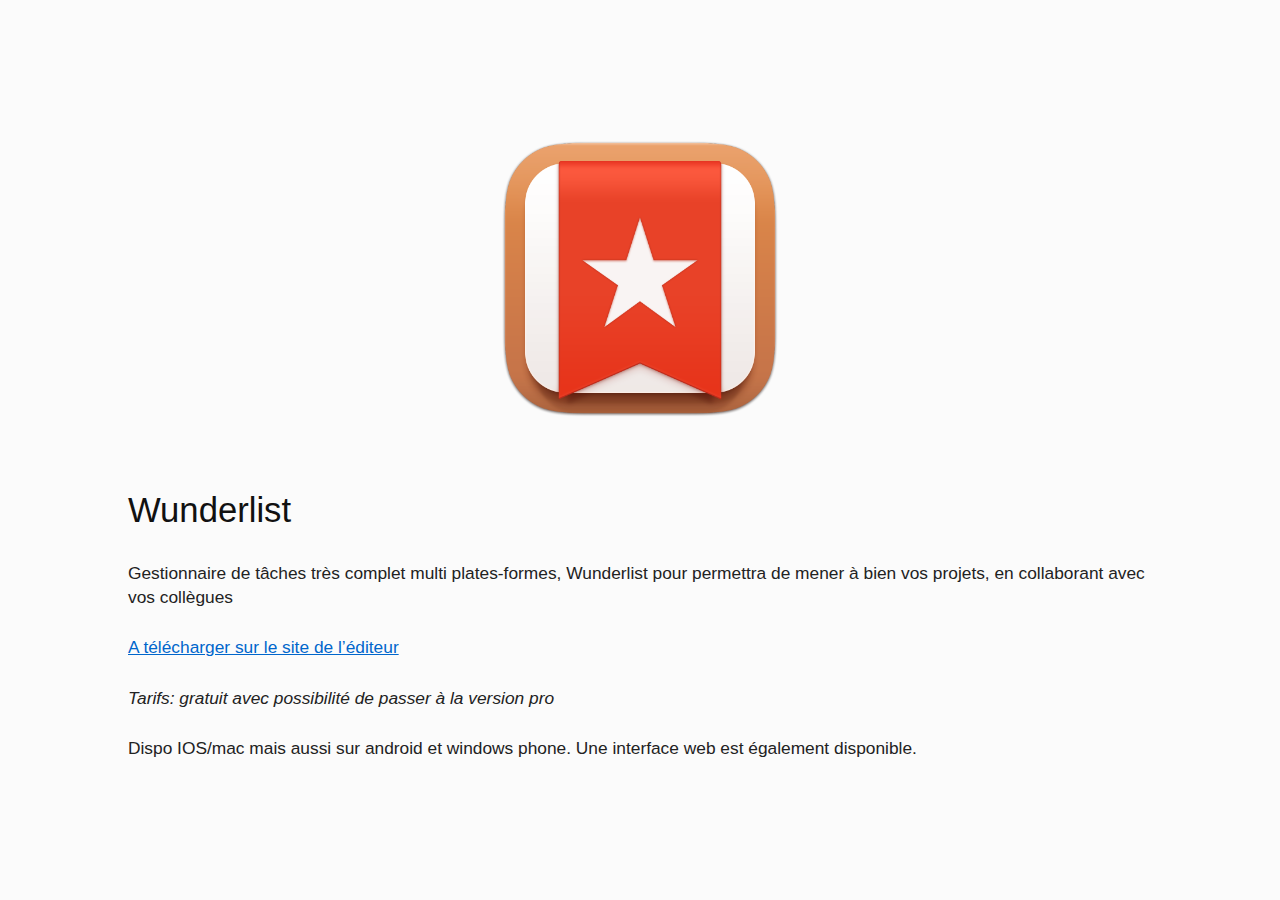
<file: ulysses/logiciels/wunderlist/index.html>
<!DOCTYPE html>
<html>
	<head>
		<meta name="viewport" content="width=device-width, initial-scale=1.0">
		<meta charset="utf-8" />
		<link rel="stylesheet" type="text/css" href="css/style.css" />
	</head>
<body>
<figure><img src="wunderlist.png" title="Wunderlist"/></figure>

<h2>Wunderlist</h2>

<p>Gestionnaire de tâches très complet multi plates-formes, Wunderlist pour permettra de mener à bien vos projets, en collaborant avec vos collègues</p>

<p><a href="https://www.wunderlist.com/fr/">A télécharger sur le site de l’éditeur</a></p>

<p><em>Tarifs: gratuit avec possibilité de passer à la version pro</em></p>

<p>Dispo IOS/mac mais aussi sur android et windows phone. Une interface web est également disponible.</p>

</body>
</html>
</file>
<file: ulysses/logiciels/wunderlist/css/style.css>
/*
	Helvetica Neue

	Demo css to show basic, more technical styling

	Visit http://www.ulyssesapp.com/styles for full reference

*/

body {font-size: 13pt;color:#222;background:#fbfbfb;font-family:"Helvetica Neue", Arial, Helvetica, sans-serif;line-height: 1.4;margin: 10%;}

h1, h2, h3, h4, h5, h6 {font-weight:normal;color:#111;}

h1 {font-size:3em;line-height:1;margin-bottom:0.5em;margin-top:2em;}

h2 {font-size:2em;margin-bottom:0.75em;margin-top:1.5em;}

h3 {font-size:1.5em;line-height:1;margin-top:1.5em;}

h4 {font-size:1.2em;line-height:1.25;margin-bottom:1.25em;}

h5 {font-size:1em;font-weight:bold;margin-bottom:1.5em;}

h6 {font-size:1em;font-weight:bold;}

h1 img, h2 img, h3 img, h4 img, h5 img, h6 img {margin:0;}

img {max-width: 100%;}

p {margin:0 0 1.5em;}
a:focus, a:hover {color:#09f;}
a {color:#06c;text-decoration:underline;}
blockquote {margin:1.5em;color:#666;}
strong, dfn {font-weight:bold;}
em, dfn {font-style:italic;}

del {color:#666;}
pre {margin:1.5em 0;white-space:pre;}
pre, code, tt {font:1em 'andale mono', 'lucida console', monospace;line-height:1.5;}

li ul, li ol {margin:0;}
ul, ol {margin:0 3em 1.5em 1.5em;padding-left:1.5em;}
ul {list-style-type:disc;}
ol {list-style-type:decimal;}

figure {margin: 1.5em 0; width: 100%; text-align: center; }
figcaption {font-size: 0.75em;padding:0.5em 2em;margin-bottom: 2em;}
figure img {margin-bottom: 0px;}

code {font-family: Menlo, monospace; font-size:90%;}
p > code {padding:0.2em 0.4em; background:#e1e9ed;}
pre {text-align:left; overflow-x: scroll; color: #d3bd7e; background: #202020; padding: 10pt 15pt; border-radius: 3px;}

hr {border: 0px; border-top: 1px solid #ddd; border-bottom: 1px solid #fff;margin-top: 4em;margin-bottom: 2em;}

h1 + hr {margin-top: 2em;}

ol#footnotes {font-size: 0.75em;padding-top: 1.5em;margin-top: 3em;margin-left: 0;}
ol#footnotes:before {content: "———"; letter-spacing: -4px;margin-left: -1.5em;}

ol p, ul p {margin-bottom: 0px;}
li {margin-bottom: 0.75em;margin-top: 0.75em;}


@keyframes highfade {
    0% {
		background-color: none;
    }
    20% {
		background-color: yellow;
	}
    100% {
		background-color: none;
    }
}

@-webkit-keyframes highfade {
    0% {
		background-color: none;
    }
    20% {
		background-color: yellow;
	}
    100% {
		background-color: none;
    }
}

a:target, ol#footnotes li:target, sup a:target  {
    animation-name: highfade;
    animation-duration: 2s;
    animation-iteration-count: 1;
    animation-timing-function: ease-in-out;
    -webkit-animation-name: highfade;
    -webkit-animation-duration: 2s;
    -webkit-animation-iteration-count: 1;
    -webkit-animation-timing-function: ease-in-out;
}

a:target {border:0;outline: 0;}

@media screen and (max-width: 768px) {
	body {
		margin:30px;
	}
}

@media screen and (max-width: 736px) {
	body {
		margin:20px;
	}	
	ul,ol {
		margin: 0;
	}
	h1 {
		font-size: 2em;
	}
	h2 {
		font-size: 1.8em;
	}
}
</file>
